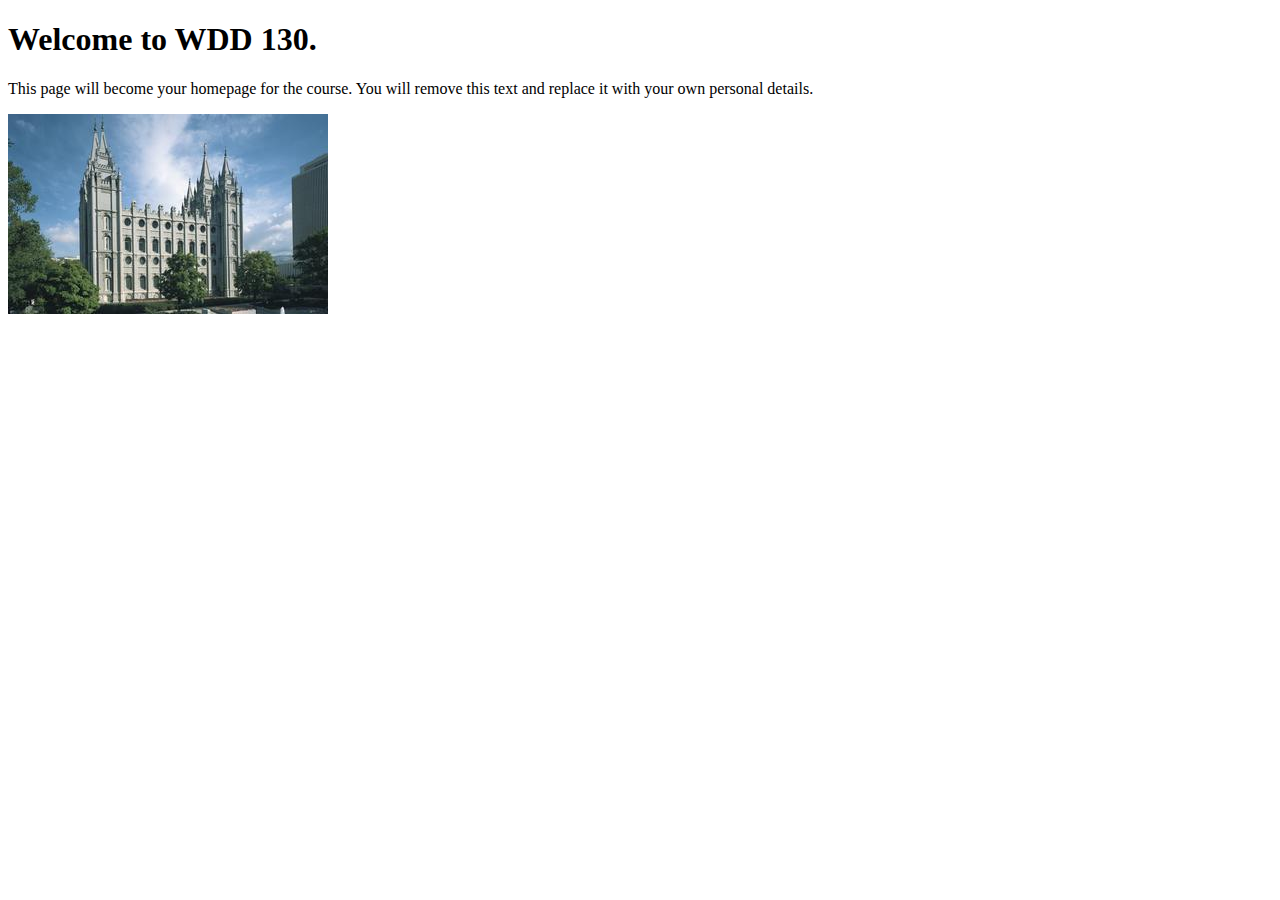
<file: index.html>
<!DOCTYPE html>
<html lang="en">
<head>
    <meta charset="UTF-8">
    <meta name="viewport" content="width=device-width, initial-scale=1.0">
    <title>WDD 130 | Personal Homepage</title>
</head>
<body>
    <h1>Welcome to WDD 130.</h1>
    <p>This page will become your homepage for the course. You will remove this text and replace it with your own personal details.</p>

    <img src="images/salt-lake-temple.jpg" alt="The Salt Lake Temple.">
</body>
</html>
</file>
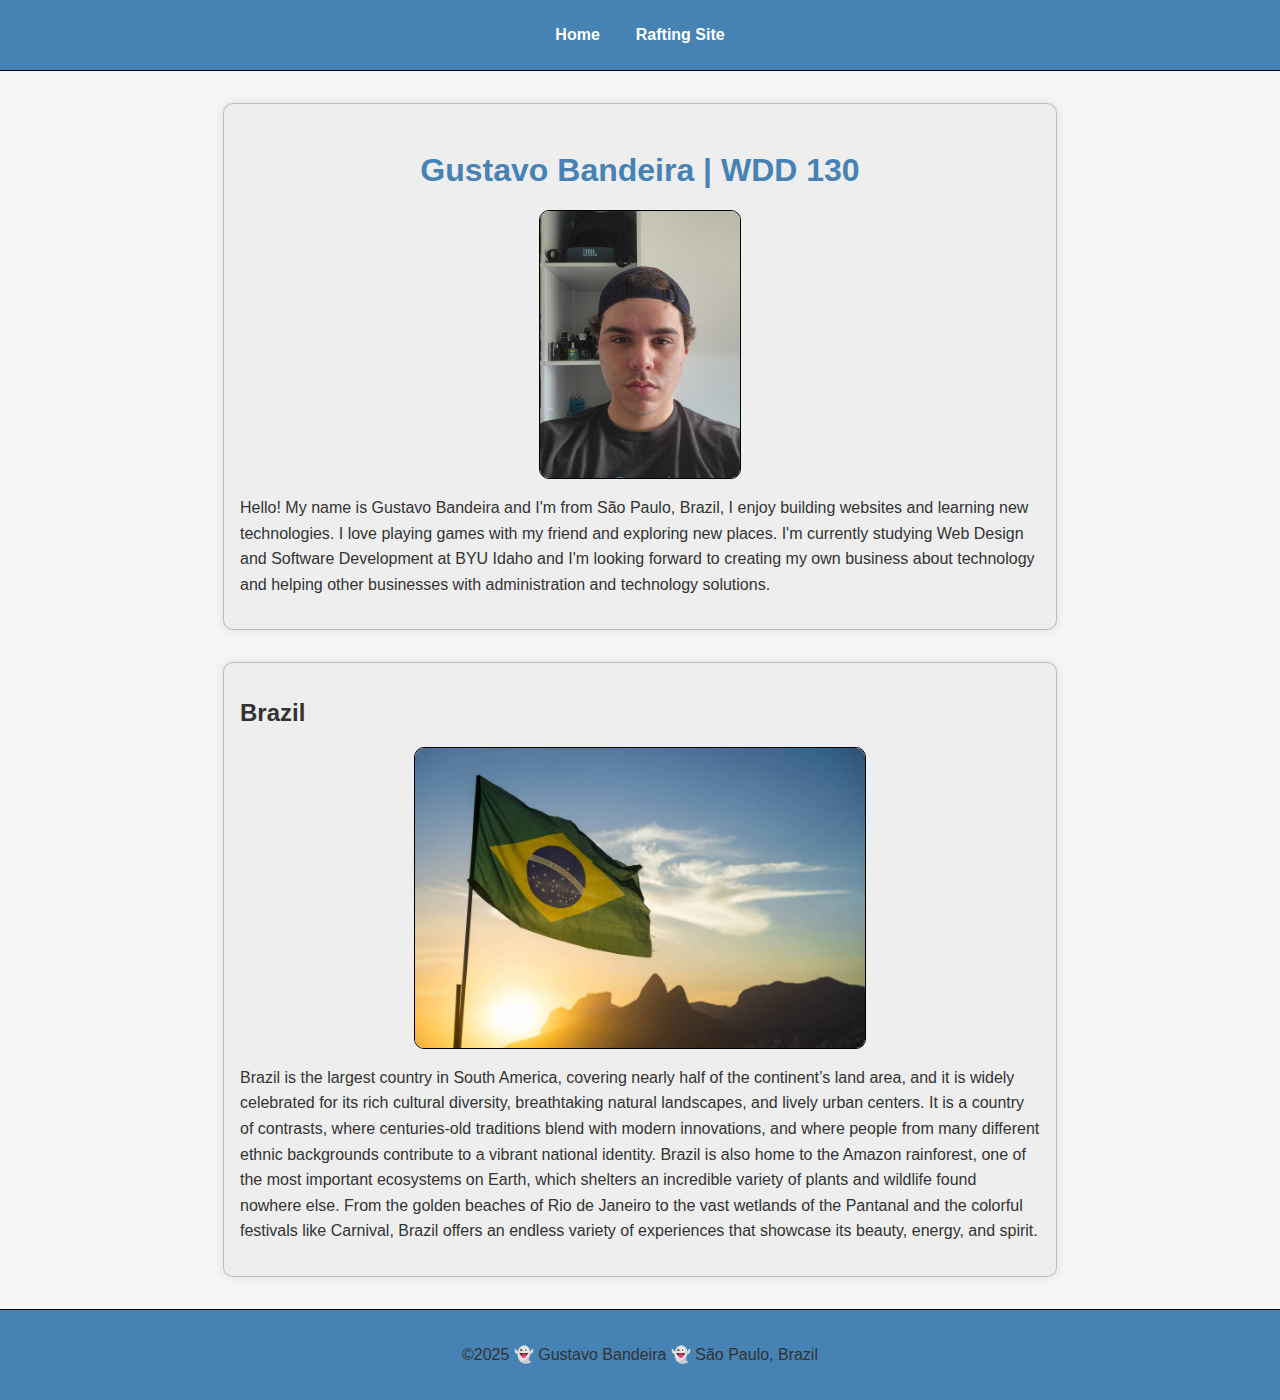
<file: homepage/index.html>
<!DOCTYPE html>
<html lang="en">

<head>
    <meta charset="UTF-8">
    <meta name="viewport" content="width=device-width, initial-scale=1.0">
    <title>Gustavo Bandeira | WDD 130</title>
    <meta name="description"
        content="Personal website of Gustavo Bandeira, a Web Design and Software Development student at BYU Idaho.">
    <meta name="author" content="Gustavo Bandeira">

    <link rel="stylesheet" href="styles/styles.css">
</head>

<body>
    <header>
        <nav>
            <a href=" #">Home</a>
            <a href="#">Rafting Site</a>
        </nav>
    </header>
    <main>
        <h1>Gustavo Bandeira | WDD 130</h1>
        <img src=" images/profile.jpg" alt="Hello my name is Gustavo Bandeira" width="200">
        <p>Hello! My name is Gustavo Bandeira and I'm from São Paulo, Brazil, I enjoy building websites
            and learning new technologies. I love playing games with my friend and exploring new places.
            I'm currently studying Web Design and Software Development at BYU Idaho and I'm looking forward
            to creating my own business about technology and helping other businesses with administration and
            technology solutions.</p>
    </main>
    <aside>
        <h2> Brazil </h2>
        <img src=" images/brazilflag.jpeg" alt="Brazil Flag" width="200">
        <p>Brazil is the largest country in South America, covering nearly half of the continent’s land area, and it is
            widely
            celebrated for its rich cultural diversity, breathtaking natural landscapes, and lively urban centers. It is
            a country
            of contrasts, where centuries-old traditions blend with modern innovations, and where people from many
            different ethnic
            backgrounds contribute to a vibrant national identity. Brazil is also home to the Amazon rainforest, one of
            the most
            important ecosystems on Earth, which shelters an incredible variety of plants and wildlife found nowhere
            else. From the
            golden beaches of Rio de Janeiro to the vast wetlands of the Pantanal and the colorful festivals like
            Carnival, Brazil
            offers an endless variety of experiences that showcase its beauty, energy, and spirit.</p>
    </aside>
    <footer>
        <p>©2025 👻 Gustavo Bandeira 👻 São Paulo, Brazil</p>
    </footer>
</body>

</html>
</file>
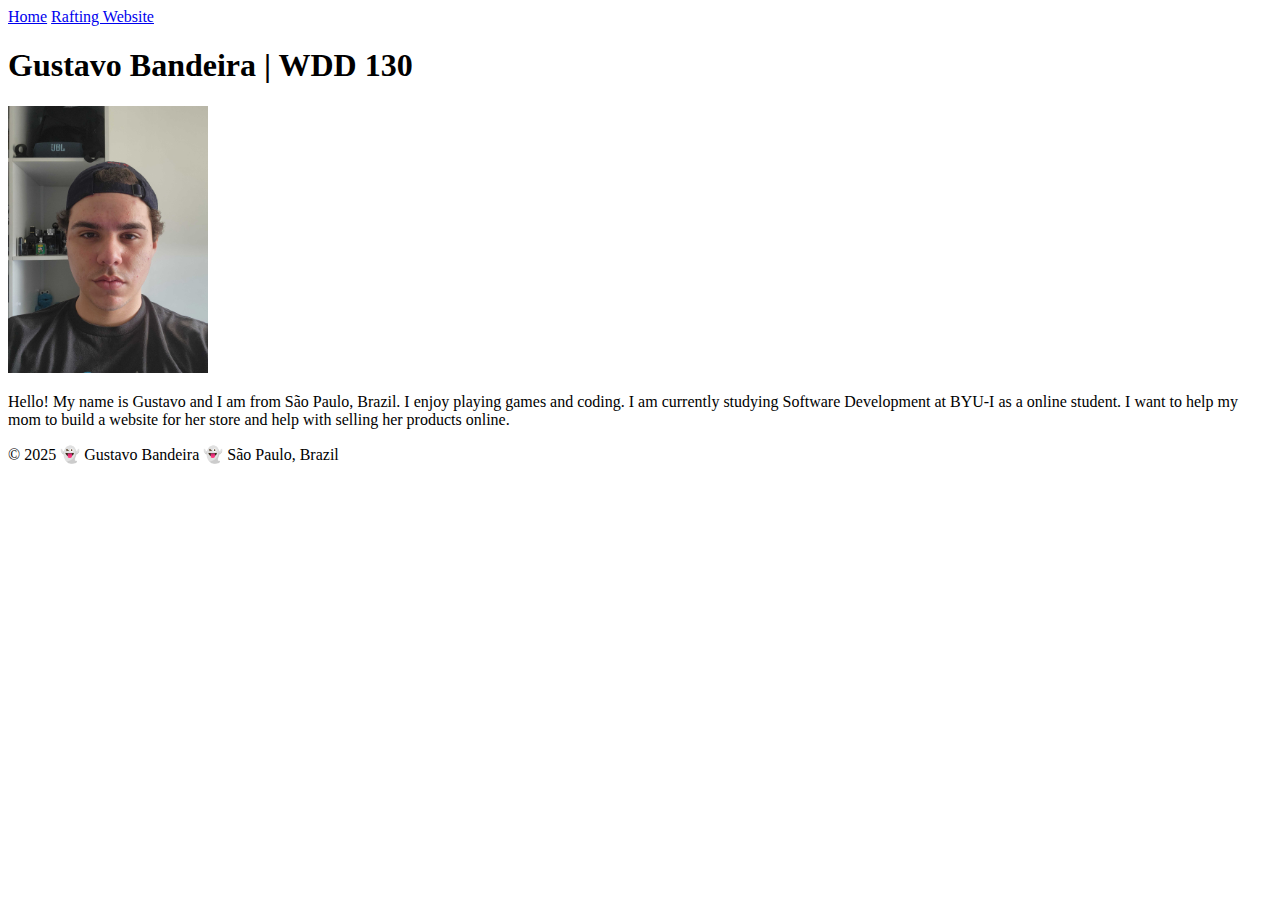
<file: week01/index.html>
<!DOCTYPE html>
<html lang="en">
    <head>
        <meta charset="utf-8">
        <meta name="viewport" content="width=device-width,initial-scale=1.0">
        <title>Gustavo Rodrigues Duarte Bandeira | WDD 130</title>
    </head>
    <body>
        <header>
            <nav>
                <a href="#">Home</a>
                <a href="wwr/">Rafting Website</a>
            </nav>
        </header>
        <main>
            <h1>Gustavo Bandeira | WDD 130</h1>
            <img src="images/profile.jpg" alt="Hello, my name is Gustavo Bandeira" width="200">
            <p>Hello! My name is Gustavo and I am from São Paulo, Brazil. I enjoy playing games
                and coding. I am currently studying Software Development at BYU-I as a online student.
                I want to help my mom to build a website for her store and help with selling her products online.</p>
        </main>
        <footer>
            <p>© 2025 👻 Gustavo Bandeira 👻 São Paulo, Brazil</p>
        </footer>
    </body>
</html>
</file>
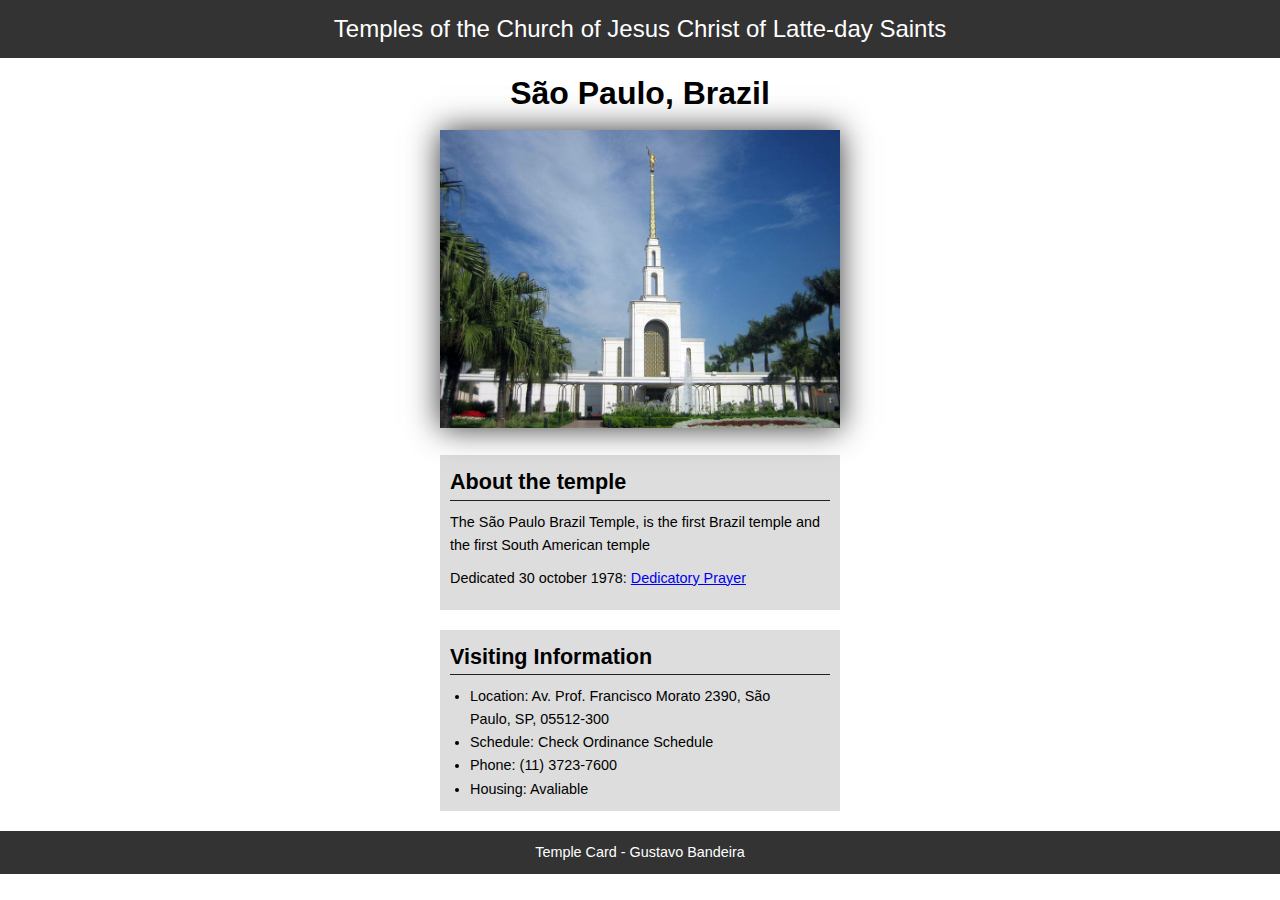
<file: week02/temple.html>
<!DOCTYPE html>
<html lang="en">
<head>
    <meta charset="UTF-8">
    <meta name="viewport" content="width=device-width, initial-scale=1.0">
    <title>Temple Card - São Paulo</title>
    <link rel="stylesheet" href="styles/temple.css">
</head>

<body>
    <header>
        <p>Temples of the Church of Jesus Christ of Latte-day Saints</p>
    </header>
    <main>
        <h1>São Paulo, Brazil</h1>
        <picture>
            <img src="images/temple.png" alt="São Paulo Temple" width="400">
        </picture>
        <section>
            <h2>About the temple</h2>
            <p>The São Paulo Brazil Temple, is the first Brazil temple
            and the first South American temple</p>
            <p>Dedicated 30 october 1978: <a 
                    href="https://www.churchofjesuschrist.org/temples/dedicatory-prayer/sao-paulo-brazil-temple/1978-10-30?lang=eng"
                    target= "_blank">Dedicatory Prayer
                    </a></p>
        </section>
        <section>
            <h2>Visiting Information</h2>
            <ul>
                <li>Location: Av. Prof. Francisco Morato 2390,
                São Paulo, SP, 05512-300</li>
                <li>Schedule: Check Ordinance Schedule</li>
                <li>Phone: (11) 3723-7600</li>
                <li>Housing: Avaliable</li>
            </ul>
        </section>
    </main>
    <footer>
        <p>Temple Card - Gustavo Bandeira</p>
    </footer>
</body>

</html>
</file>
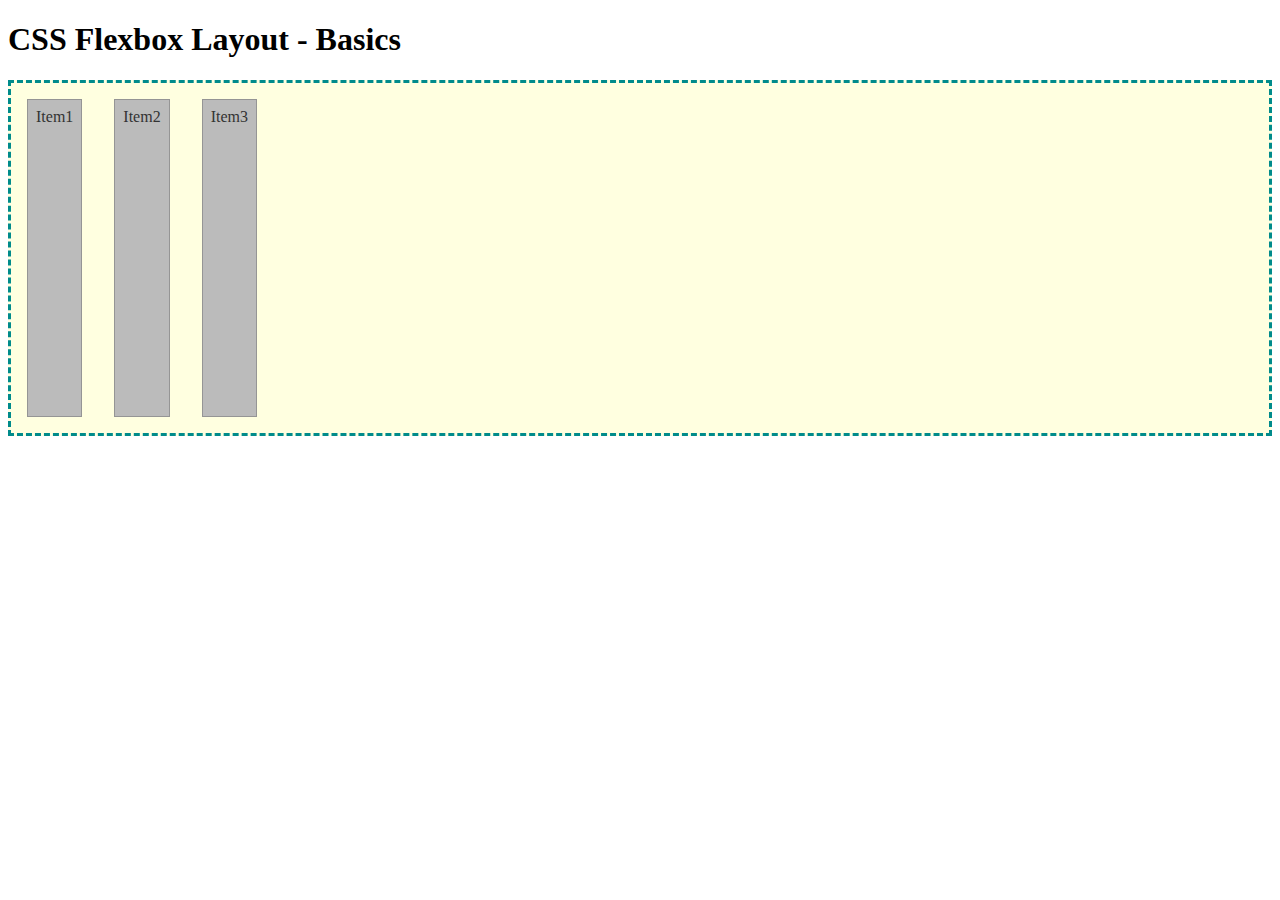
<file: week04/flexbox.html>
<!DOCTYPE html>
<html lang="en">

<head>
    <meta charset="UTF-8">
    <meta name="viewport" content="width=device-width, initial-scale=1.0">
    <title>CSS Flexbox</title>
    <link rel="stylesheet" href="styles/flexbox.css">
</head>
<main>
    <h1>CSS Flexbox Layout - Basics</h1>
    <div class="flex-container">
        <div class="flex-item item1">Item1</div>
        <div class="flex-item item2">Item2</div>
        <div class="flex-item item3">Item3</div>
    </div>
</main>
</file>
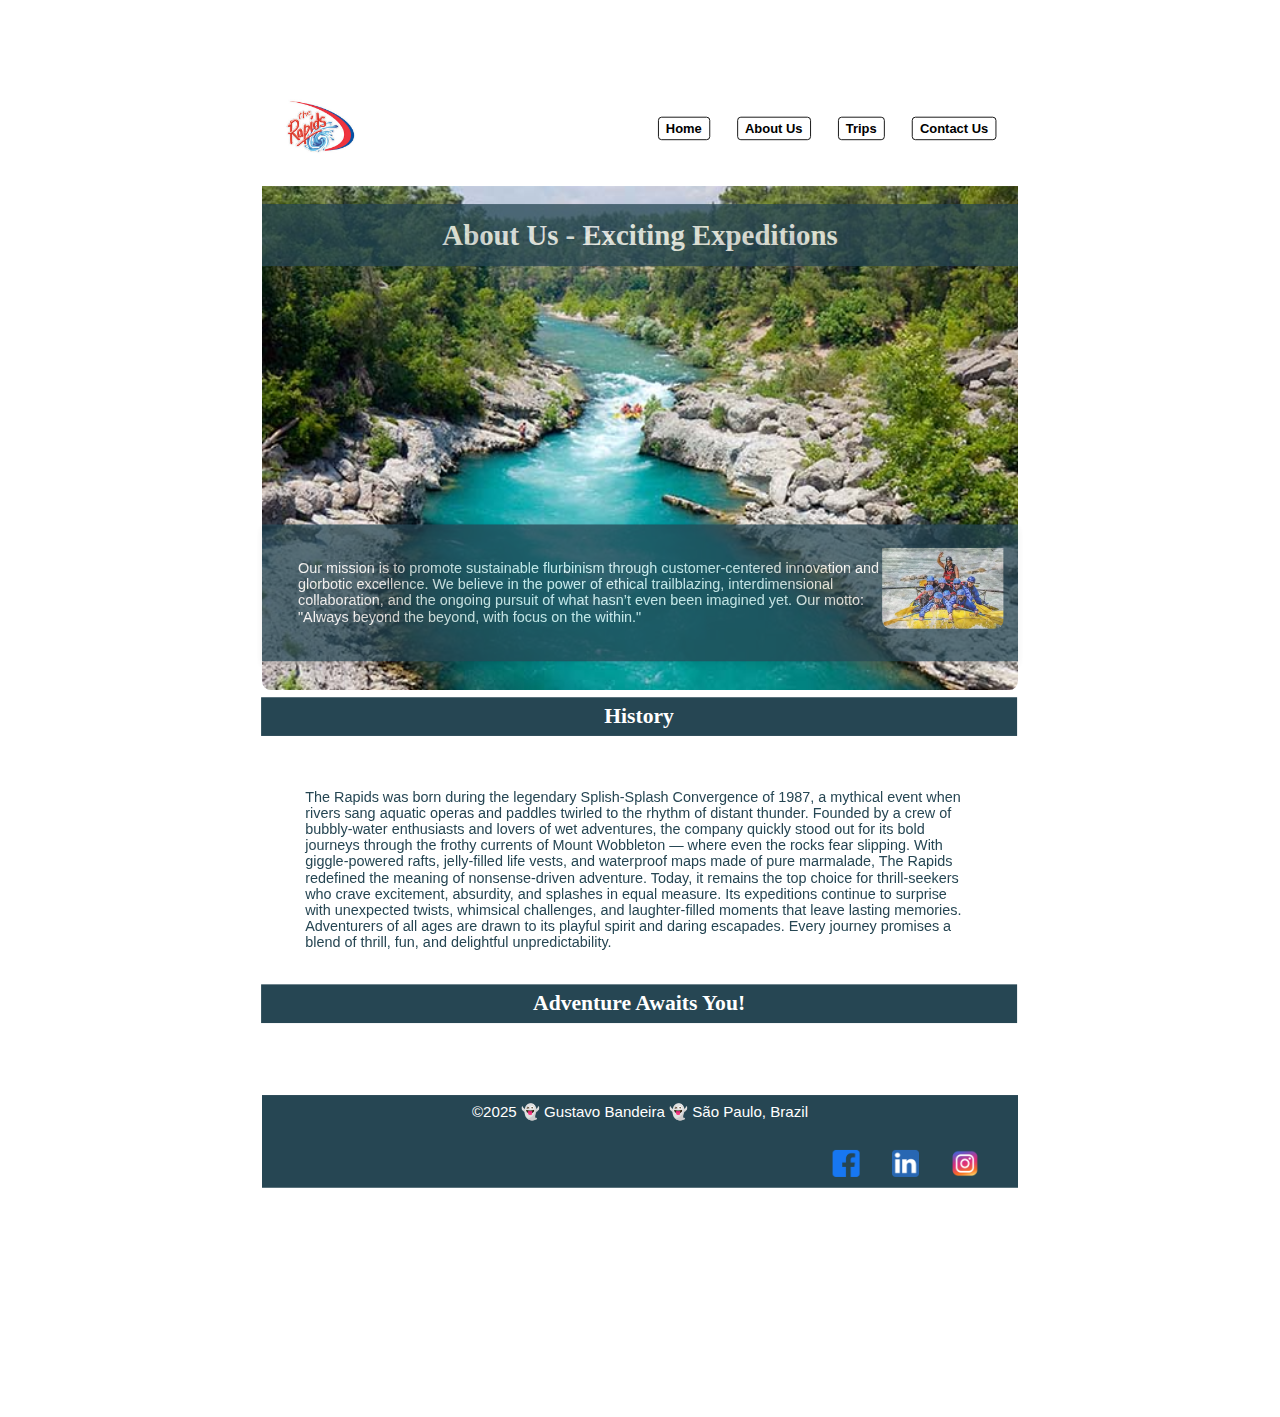
<file: wwr/about.html>
<!DOCTYPE html>
<html lang="en-US">

<head>
    <meta charset="UTF-8">
    <meta name="viewport" content="width=device-width, initial-scale=1.0">
    <title>About Us - The Rapids</title>
    <meta name="description"
        content="Experience the thrill of The Rapids! Our whitewater rafting trips offer adventure, fun, and safety for beginners and seasoned rafters alike.">
    <meta name="author" content="Gustavo Bandeira">
    <link rel="stylesheet" href="styles/rafting.css">
</head>

<body>
    <header>
        <nav>
            <img src="images/z-therapidssplash.jpg" alt="Company Logo">
            <ul>
                <li><a href="index.html">Home</a></li>
                <li><a href="about.html">About Us</a></li>
                <li><a href="trips.html">Trips</a></li>
                <li><a href="contact.html">Contact Us</a></li>
            </ul>
        </nav>
    </header>
    <main>
        <div class="hero">
            <img src="images/rafting58_600.jpg" alt="Rafting">
            <h1>About Us - Exciting Expeditions</h1>
            <article>
                <img src="images/employee.jpg" alt="Employee Team">
                <p>Our mission is to promote sustainable flurbinism through customer-centered innovation and glorbotic
                    excellence. We believe in the power of ethical trailblazing, interdimensional collaboration, and the
                    ongoing pursuit of
                    what hasn’t even been imagined yet. Our motto: "Always beyond the beyond, with focus on the within."
                </p>
            </article>
        </div>
        <section>
            <h2>History</h2>
            <p>The Rapids was born during the legendary Splish-Splash Convergence of 1987, a mythical event when rivers
                sang aquatic
                operas and paddles twirled to the rhythm of distant thunder. Founded by a crew of bubbly-water
                enthusiasts and lovers of
                wet adventures, the company quickly stood out for its bold journeys through the frothy currents of Mount
                Wobbleton —
                where even the rocks fear slipping. With giggle-powered rafts, jelly-filled life vests, and waterproof
                maps made of pure
                marmalade, The Rapids redefined the meaning of nonsense-driven adventure. Today, it remains the top
                choice for
                thrill-seekers who crave excitement, absurdity, and splashes in equal measure. Its expeditions continue
                to surprise with
                unexpected twists, whimsical challenges, and laughter-filled moments that leave lasting memories.
                Adventurers of all
                ages are drawn to its playful spirit and daring escapades. Every journey promises a blend of thrill,
                fun, and delightful
                unpredictability.</p>
        </section>
        <section>
            <h2>Adventure Awaits You!</h2>
        </section>
    </main>
    <footer>
        <p>©2025 👻 Gustavo Bandeira 👻 São Paulo, Brazil</p>
        <nav class="socialmedia">
            <a href="https://facebook.com">
                <img src="images/facebook.png" alt="Facebook Icon"></a>
            <a href="https://linkedin.com">
                <img src="images/linkedin.png" alt="Linkedin Icon"></a>
            <a href="https://instagram.com">
                <img src="images/instagram.png" alt="Instagram Icon"></a>
        </nav>
    </footer>
</body>

</html>
</file>
<file: homepage/styles/styles.css>
body {
    font-family: Arial, Helvetica, sans-serif;
    margin: 0;
    padding: 0;
    background-color: #f5f5f5;
    color: #333;
}

header {
    border-bottom: 1px solid #000;
    background-color: steelblue;
    padding: 1em;
}

nav {
    display: flex;
    justify-content: center;
    gap: 1em;
}

nav a {
    color: white;
    padding: 10px;
    text-decoration: none;
    font-weight: bold;
    transition: background-color 0.3s;
}

nav a:hover {
    background-color: rgba(255, 255, 255, 0.2);
    
}

h1 {
    color: steelblue;
    text-align: center;
    margin-top: 1em;
}

main {
    max-width: 800px;
    margin: 2em auto;
    padding: 1em;
    border: 1px solid rgba(0, 0, 0, 0.2);
    background: #eee;
    border-radius: 10px;
    box-shadow: 0 0 10px rgba(0,0,0,0.1);
}

main img {
    width: 200px;
    height: auto;
    padding: 0px;
    display: block;
    margin: 1em auto;
    border-radius: 10px;
    border: 1px solid rgb(0, 0, 0);
}

p {
    padding: 0;
    line-height: 1.6;
}

aside {
    max-width: 800px;
    margin: 2em auto;
    padding: 1em;
    border: 1px solid rgba(0, 0, 0, 0.2);
    background: #eee;
    border-radius: 10px;
    box-shadow: 0 0 10px rgb(0,0,0,0.1);
}

aside img {
   width: 450px;
    height: auto;
    padding: 0px;
    display: block;
    margin: 1em auto;
    border-radius: 10px;
    border: 1px solid rgb(0, 0, 0);
}
footer {
    margin-top: 2em;
    border-top: 1px solid #000;
    text-align: center;
    padding: 1em;
    background-color: steelblue;
}
</file>
<file: week02/styles/temple.css>
*{
    margin: 0;
    padding: 0;
}

body {
    font-family: Arial, sans-serif;
    line-height: 1.6;
}

header, footer {
    background-color: #333;
    color: #fff;
    padding: 10px;
    text-align: center;
    font-size: 1.5em;
}

main {
    width: 400px;
    margin: 0 auto;
}

h1 {
    margin: 10px;
    text-align: center;
}

h2 {
    border-bottom: 1px solid #222;
}

img {
    width: 100%;
    height: auto;
    box-shadow: 0 0 30px #333;
}

section {
    margin: 20px 0;
    border: 1px solid rgb(0, 0, 0/ 10%);
    padding: 10px;
    background-color: #ddd;
    font-size: .9rem;
}

section p {
    margin: 10px 0;
}

ul {
    margin: 10px 20px 0 20px;
}

footer {
    font-size: .9rem;

}
</file>
<file: week04/styles/flexbox.css>
.flex-container{
    border: 3px dashed darkcyan;
    background-color: lightyellow;
    display: flex;

}

.flex-item {
    max-width: 350px;
    margin: 1rem;
    border: 1px solid rgb(0 0 0 / 0.2);
    padding: 0.5rem;
    background-color: #bbb;
    color: #333;
}

.item1 {
    min-height: 100px;
}

.item2 {
    min-height: 200px;
}

.item3 {
    min-height: 300px;
}
</file>
<file: wwr/styles/rafting.css>
* {
    margin: 0;
    padding: 0;
    box-sizing: border-box;
}

:root {
    --primary-color: #055a05;
    --secondary-color: #f4a261;
    --accent1-color: #264653;
    --accent2-color: #e9c46a;
    --heading-font: "Times New Roman", "Georgia", serif;
    --body-font: Arial, Helvetica, sans-serif;
}

body {
    transform: scale(0.9);
    font-family: var(--body-font);
    color: var(--accent1-color);
    width: 100%;
    height: 100%;
    margin: 0;
    padding: 0;
}

header, main, footer {
    max-width: 840px;
    margin: 0 auto;
}

header {
    background-color: white;
    color: black;
    border-radius: 10px;
}

header nav {
    display: flex;
    align-items: center;
    justify-content: space-between;
}

nav img {
    height: 80px;
    width: auto;
    margin-right: 20px;
    position: relative;
}

nav ul {
    display: flex;
    list-style: none;
    gap: 30px;
}

nav ul li a {
    font-size: 0.9rem;
    padding: 4px 8px;
    text-decoration: none;
    color: black;
    font-weight: bold;
    position: relative;

    display: inline-block;
border: 1px solid black;
border-radius: 4px;
background-color: transparent;
transition: background-color 0.3s ease, color 0.3s ease;
}

nav ul li a:hover {
    background-color: var(--accent2-color);
    color: white;
}

h1, h2 {
    font-family: var(--heading-font);
    color: var(--primary-color);
}

h1 {
    position: absolute;
    top: 20px;
    width: 100%;
    padding: 16px;
    text-align: center;
    opacity: 0.75;
    background-color: var(--accent1-color);
    color: #fff;
}

h2 {
    position: relative;
    text-align: center;
    margin: 16px auto;
    background-color: var(--accent1-color);
    color: white;
    top: -200px;
    padding: 8px;
    width: 110%;
    max-width: 840px;
    left: -25px;
}

nav, p, section, article {
    margin: 16px;
    padding: 8px;
}

.hero {
    position: relative;
}

.hero img {
    display: block;
    width: 100%;
    height: auto;
    border-bottom-left-radius: 10px;
    border-bottom-right-radius: 10px;
}

.hero article img {
    float: right;
    width: 135px;
    position: relative;
    top: 10px;
}

article {
    width: 100%;
    height: auto;
    padding: 16px;
    margin: 16px 0;
    box-shadow: 0 4px 8px rgba(0,0,0,0.1);
    opacity: 0.75;
    background-color: var(--accent1-color);
    color: white;
    position: relative;
    top: -200px;
}

section p {
    position: relative;
    top: -165px;
}

.grid {
    display: grid;
    grid-template-columns: 150px 1fr;
    align-items: center;
    background-color: var(--accent1-color);
    padding: 10px 16px;
    max-width: 840px;
    margin: 0 auto;
    border-top-left-radius: 10px;
    border-top-right-radius: 10px;
}

.adventure-gallery {
    display: flex;
    justify-content: space-between;
    flex-wrap: wrap;
    gap: 16px;
    padding: 16px;
    position: relative;
    top: -228px;
}

.adventure-gallery figure {
    width: 120px;
    text-align: center;
}

.adventure-gallery img {
    width: 100%;
    height: auto;
    border-radius: 8px;
}

footer {
    background-color: var(--accent1-color);
    color: white;
    padding: -16px 16px;
    position: relative;
    top: -160px;
}

footer .socialmedia {
    display: flex;
    justify-content: flex-end;
    gap: 16px;
}

footer .socialmedia img {
    width: 30px;
    height: auto;
}

footer p {
    font-size: 1.05rem;
    text-align: center;
}

.socialmedia a {
    text-decoration: none;
}
</file>
